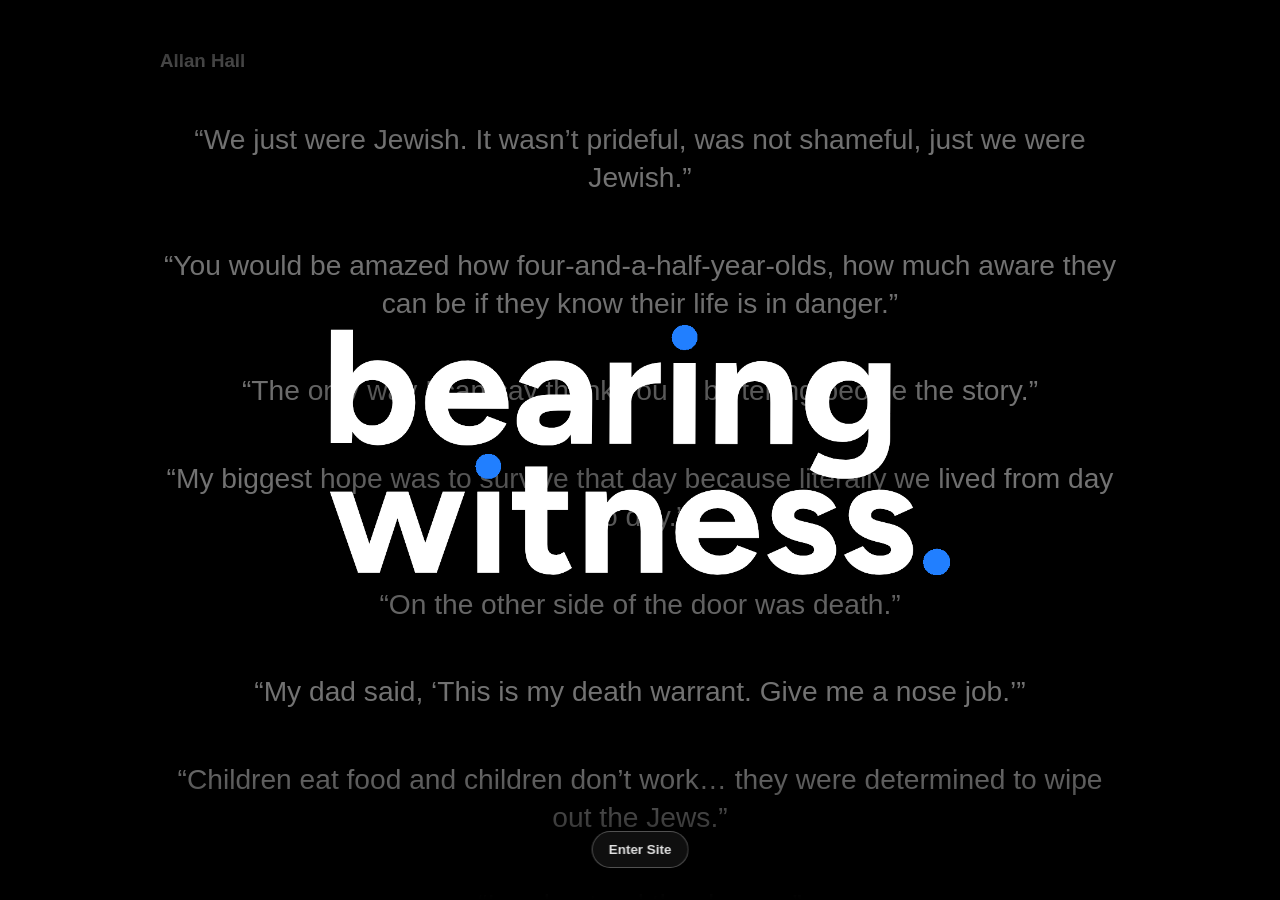
<file: index.html>
<!DOCTYPE html>
<html lang="en">
<head>
  <meta charset="UTF-8" />
  <meta name="viewport" content="width=device-width, initial-scale=1.0" />
  <title>Home — Bearing Witness</title>
  <link rel="stylesheet" href="styles/styles.css?v=4" />
  <link rel="icon" type="image/png" href="assets/images/bluedot.png">
</head>
<body class="landing-page">

  <main class="landing-screen" id="mainContent">
    <div class="landing-logo-wrap">
      <img class="landing-logo" src="assets/images/bearingwitnesswhite.png" alt="Bearing Witness" />
    </div>

    <section class="landing-quotes" aria-label="Selected quotes">
      <div class="quote-scroll">
        <div class="quote-set">
          <h3>Allan Hall</h3>
          <p>“We just were Jewish. It wasn’t prideful, was not shameful, just we were Jewish.”</p>
          <p>“You would be amazed how four-and-a-half-year-olds, how much aware they can be if they know their life is in danger.”</p>
          <p>“The only way I can say thank you is by telling people the story.”</p>
          <p>“My biggest hope was to survive that day because literally we lived from day to day.”</p>
          <p>“On the other side of the door was death.”</p>
          <p>“My dad said, ‘This is my death warrant. Give me a nose job.’”</p>
          <p>“Children eat food and children don’t work… they were determined to wipe out the Jews.”</p>
          <p>“I understood the danger.”</p>
          <p>“People were wonderful.”</p>
          <p>“If you do have to do something for this child, give him some sugar water.”</p>

          <h3>Manfred Korman</h3>
          <p>“My mother never knew if she’d ever see her children again.”</p>
          <p>“I climbed a tree… and I wouldn’t come down. I said, ‘I’m not going.’”</p>
          <p>“We all followed. Not a shot was fired, and we were now in Poland.”</p>
          <p>“The people of that town took such good care of us. They were unbelievable.”</p>
          <p>“It was major.”</p>
          <p>“I was a screwed-up kid in terms of not being part of a family structure that I was used to.”</p>
          <p>“I think it was pretty disgusting.”</p>
          <p>“The first thing I said to my mother [when I saw her again]… was, ‘Did you bring my toy trains?’”</p>
          <p>“My brother was probably the most influential guy in my life.”</p>
          <p>“When you say hello when you’re 14, you’re not quite the same kid.”</p>

          <h3>John Woolf</h3>
          <p>“Some of the Christians along the walk were laughing and happy about it. Some of them cried.”</p>
          <p>“The smell from the crematoria of burning flesh was all over the place.”</p>
          <p>“We survived the ghetto. We survived this trip. Maybe we’ll survive, so let’s not take it.”</p>
          <p>“After that tattoo, my name disappeared. Nobody ever called me by my name.”</p>
          <p>“If they didn’t make us go work in the laundry… we wouldn’t have survived.”</p>
          <p>“Those people that were found laying on the ground, the SS guards would shoot them in the head.”</p>
          <p>“We were in a constant not knowing.”</p>
          <p>“The feeling… it’s indescribable that we have a relative that is waiting for us.”</p>
          <p>“Be careful and don’t get involved with hate.”</p>
          <p>“I don’t know where this thing called God was when all those Jews were being killed.”</p>
        </div>
      </div>
    </section>

    <a class="landing-enter" href="home.html">Enter Site</a>
  </main>

</body>
</html>
</file>
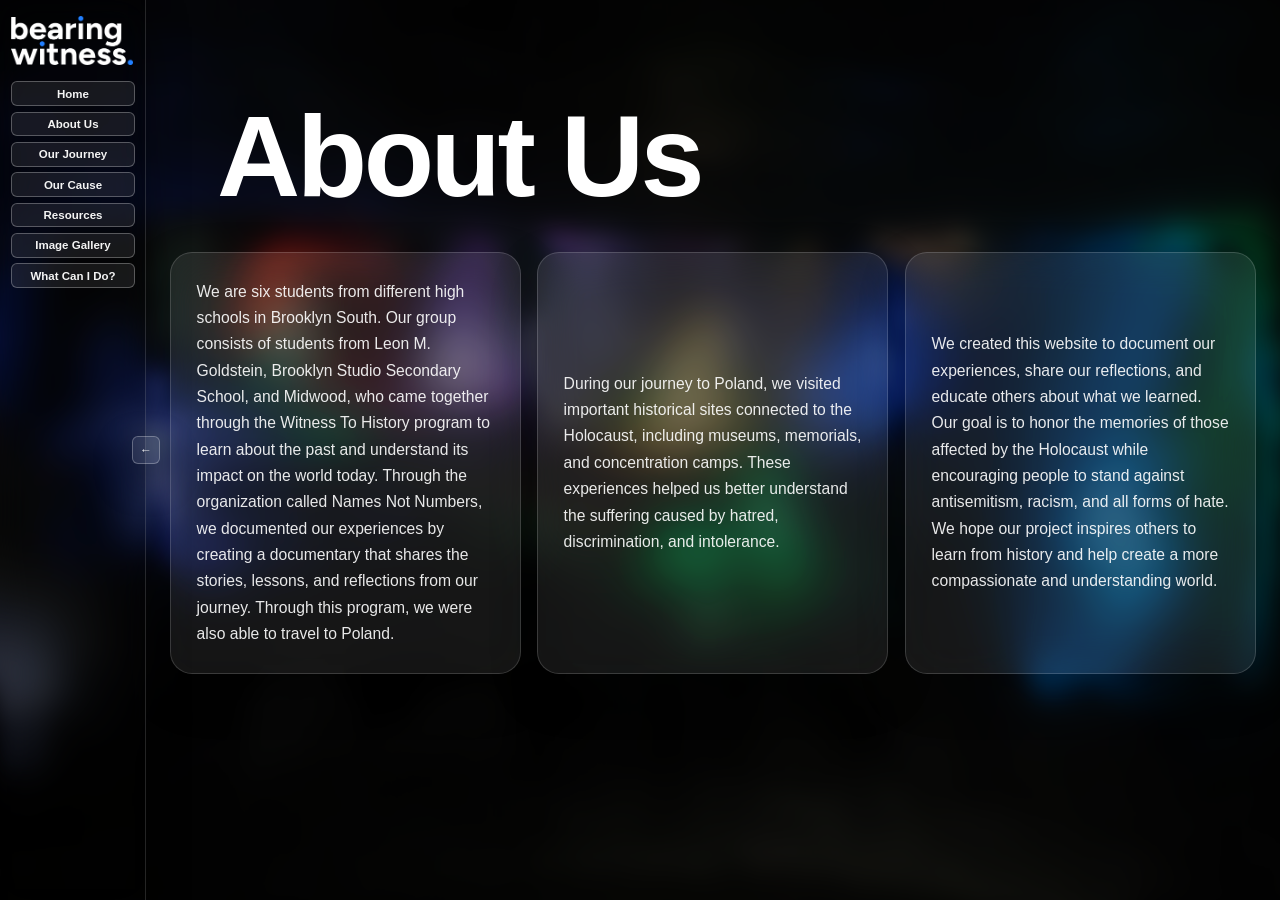
<file: about.html>
<!DOCTYPE html>
<html lang="en">
<head>
  <meta charset="UTF-8" />
  <meta name="viewport" content="width=device-width, initial-scale=1.0" />
  <title>About Us — Bearing Witness</title>
  <link rel="stylesheet" href="styles/styles.css?v=4" />
</head>
<body>

  <main class="main-content content-page story-scroll-page about-columns-page" id="mainContent">
    <div class="story-page-title reveal-bubble">About Us</div>
    <div class="about-column-list">
      <section class="text-bubble about-column reveal-bubble">
        <p class="body-text">
          We are six students from different high schools in Brooklyn South. Our group consists of students from Leon M. Goldstein, Brooklyn Studio Secondary School, and Midwood, who came together through the Witness To History program to learn about the past and understand its impact on the world today. Through the organization called Names Not Numbers, we documented our experiences by creating a documentary that shares the stories, lessons, and reflections from our journey. Through this program, we were also able to travel to Poland.
        </p>
      </section>
      <section class="text-bubble about-column reveal-bubble">
        <p class="body-text">
          During our journey to Poland, we visited important historical sites connected to the Holocaust, including museums, memorials, and concentration camps. These experiences helped us better understand the suffering caused by hatred, discrimination, and intolerance.
        </p>
      </section>
      <section class="text-bubble about-column reveal-bubble">
        <p class="body-text">
          We created this website to document our experiences, share our reflections, and educate others about what we learned. Our goal is to honor the memories of those affected by the Holocaust while encouraging people to stand against antisemitism, racism, and all forms of hate. We hope our project inspires others to learn from history and help create a more compassionate and understanding world.
        </p>
      </section>
    </div>
  </main>

  <script src="scripts/sidebar.js?v=4"></script>
  <script src="scripts/scroll-reveal.js?v=4"></script>
</body>
</html>
</file>
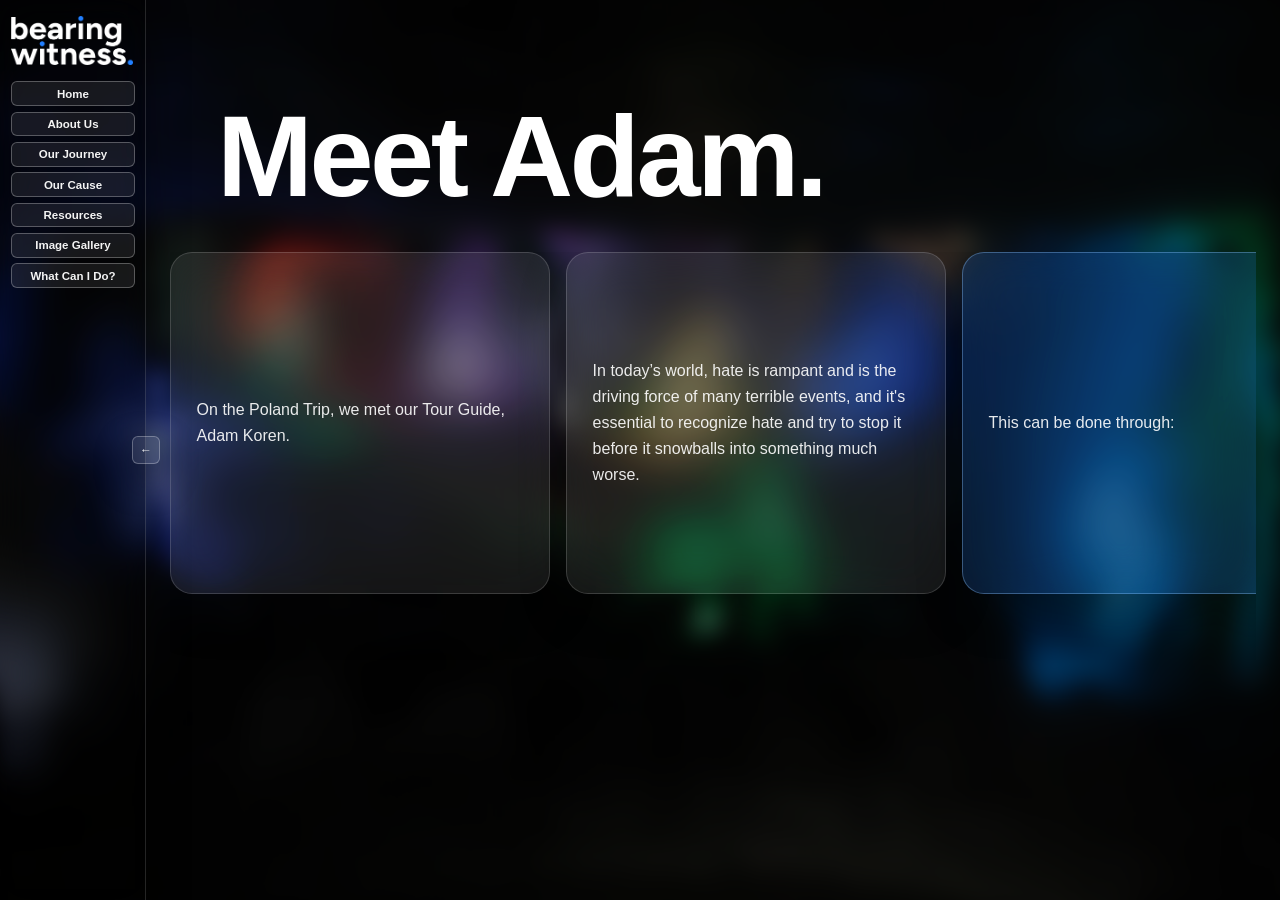
<file: adam.html>
<!DOCTYPE html>
<html lang="en">
<head>
  <meta charset="UTF-8" />
  <meta name="viewport" content="width=device-width, initial-scale=1.0" />
  <title>Meet Adam - Bearing Witness</title>
  <link rel="stylesheet" href="styles/styles.css?v=4" />
</head>
<body>

  <main class="main-content content-page story-scroll-page action-page" id="mainContent">
    <div class="story-page-title reveal-bubble">Meet Adam.</div>
    <div class="action-scroll" aria-label="What Can I Do text">
      <section class="text-bubble action-card reveal-bubble">
        <p class="body-text">
          On the Poland Trip, we met our Tour Guide, Adam Koren.
        </p>
      </section>
      <section class="text-bubble action-card reveal-bubble">
        <p class="body-text">
          In today’s world, hate is rampant and is the driving force of many terrible events, and it's essential to recognize hate and try to stop it before it snowballs into something much worse.
        </p>
      </section>
      <section class="text-bubble action-card action-card--accent reveal-bubble">
        <p class="body-text">
          This can be done through:
        </p>
      </section>
      <section class="text-bubble action-card reveal-bubble">
        <h2>Education</h2>
        <p class="body-text">
          Educate others about what you have learned and tell them to pursue knowledge on subjects themselves so that they can gain a clear idea of the circumstances behind something. Knowing about the hateful actions that lead up to genocides is a very important step in preventing them.
        </p>
      </section>
      <section class="text-bubble action-card reveal-bubble">
        <h2>Communication</h2>
        <p class="body-text">
          Communicating with others and making sure that their concerns are heard is the best way to prevent disputes from happening, helping to prevent the spread of hate.
        </p>
      </section>
      <section class="text-bubble action-card reveal-bubble">
        <h2>Understanding</h2>
        <p class="body-text">
          Lastly, gaining an understanding of the different sides of an issue and trying to find common ground is also a good way to prevent hate from spreading.
        </p>
      </section>
      <section class="text-bubble action-card reveal-bubble">
        <p class="body-text">
          These things, in combination with one another, can prove very effective in combating hate in all aspects of our lives, which can help ensure that terrible events like the Holocaust don’t keep happening
        </p>
      </section>
    </div>
  </main>

  <script src="scripts/sidebar.js?v=4"></script>
  <script src="scripts/scroll-reveal.js?v=4"></script>
</body>
</html>
</file>
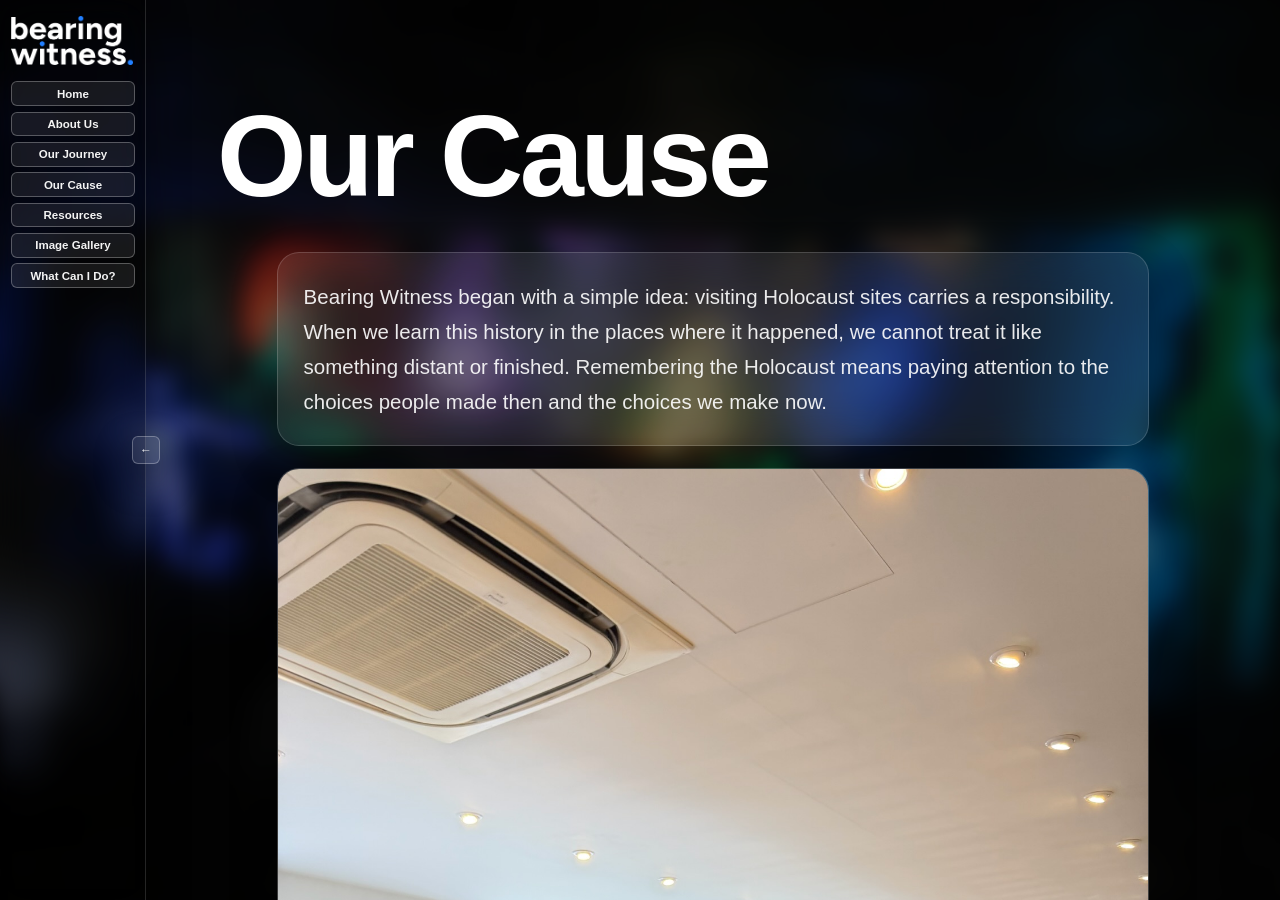
<file: cause.html>
<!DOCTYPE html>
<html lang="en">
<head>
  <meta charset="UTF-8" />
  <meta name="viewport" content="width=device-width, initial-scale=1.0" />
  <title>Our Cause — Bearing Witness</title>
  <link rel="stylesheet" href="styles/styles.css?v=4" />
</head>
<body>

  <main class="main-content content-page story-scroll-page" id="mainContent">
    <div class="story-page-title reveal-bubble">Our Cause</div>
    <div class="story-bubble-list">
        <section class="text-bubble reveal-bubble"><p class="body-text">Bearing Witness began with a simple idea: visiting Holocaust sites carries a responsibility. When we learn this history in the places where it happened, we cannot treat it like something distant or finished. Remembering the Holocaust means paying attention to the choices people made then and the choices we make now.</p></section>
        <section class="text-bubble story-image-bubble reveal-bubble"><img src="assets/gallery/photos/210B9C1A-248E-4462-9347-6F515EB14303.JPG" alt="Gallery photo" loading="lazy" /></section>
        <section class="text-bubble text-bubble--heading reveal-bubble"><h2>Combat Indifference</h2></section>
        <section class="text-bubble reveal-bubble"><p class="body-text">One of the biggest lessons from the Holocaust is that terrible things often grow when people stay silent. Neighbors, governments, institutions, and everyday citizens looked away while Jewish people and other targeted groups were being dehumanized and isolated.</p></section>
        <section class="text-bubble reveal-bubble"><p class="body-text">Our group came away with the belief that indifference is dangerous. Staying silent when people are being treated unfairly is not harmless. Because of that, we feel a responsibility to speak out when we see prejudice, discrimination, or dehumanization, even when it is uncomfortable or does not affect us personally.</p></section>
        <div class="story-image-pair">
          <section class="text-bubble story-image-bubble reveal-bubble"><img src="assets/gallery/photos/7C3F23AF-D798-499F-B27D-0680274FE53B.JPG" alt="Gallery photo" loading="lazy" /></section>
          <section class="text-bubble story-image-bubble reveal-bubble"><img src="assets/gallery/photos/D8ABEEDF-974F-4C6F-A9A1-315FAC0B21EE.JPG" alt="Gallery photo" loading="lazy" /></section>
        </div>
        <section class="text-bubble text-bubble--heading reveal-bubble"><h2>Recognize the Warning Signs</h2></section>
        <section class="text-bubble reveal-bubble"><p class="body-text">During our trip, we learned how Nazi Germany used propaganda, fear, scapegoating, and the steady removal of rights to create a system that made genocide possible. None of it happened overnight. It developed step by step, while many people failed to respond.</p></section>
        <section class="text-bubble reveal-bubble"><p class="body-text">That is why part of our cause is learning to recognize similar warning signs in the present: the blaming of minority groups, the spread of misinformation, the normalization of hateful language, and the weakening of democratic institutions. History should push us to pay attention, especially when cruelty starts to feel normal.</p></section>
        <section class="text-bubble story-image-bubble reveal-bubble"><img src="assets/gallery/photos/F299B7BB-A9D5-4F5C-9736-C60366D5AC28.JPG" alt="Gallery photo" loading="lazy" /></section>
        <section class="text-bubble text-bubble--heading reveal-bubble"><h2>Preserve Memory</h2></section>
        <section class="text-bubble reveal-bubble"><p class="body-text">As Holocaust survivors grow older, the responsibility of remembrance is being passed to the next generation. Soon, there will be no living eyewitnesses left to tell these stories firsthand.</p></section>
        <section class="text-bubble reveal-bubble"><p class="body-text">Because of that, we believe it is our job to help preserve their memory. That means continuing Holocaust education, sharing what we learned, and making sure the victims are remembered as people, not just numbers. Every person who was murdered had a life, a family, and a future that was taken from them.</p></section>
        <section class="text-bubble story-image-bubble reveal-bubble"><img src="assets/gallery/photos/BAEEFBDC-2A26-42DB-86E2-CF4A895A3066.JPG" alt="Gallery photo" loading="lazy" /></section>
        <section class="text-bubble text-bubble--heading reveal-bubble"><h2>Take Civic Responsibility Seriously</h2></section>
        <section class="text-bubble reveal-bubble"><p class="body-text">The Holocaust was made possible by hatred, but also by the failure of people and institutions to act with courage. This trip changed the way we think about civic responsibility. Voting and staying informed matter, but so do speaking up, holding leaders accountable, and standing with people who are vulnerable or marginalized.</p></section>
        <section class="text-bubble reveal-bubble"><p class="body-text">Our generation will help shape the future, and this experience reminded us that ordinary choices can have real consequences.</p></section>
    </div>
  </main>

  <script src="scripts/sidebar.js?v=4"></script>
  <script src="scripts/scroll-reveal.js?v=4"></script>
</body>
</html>
</file>
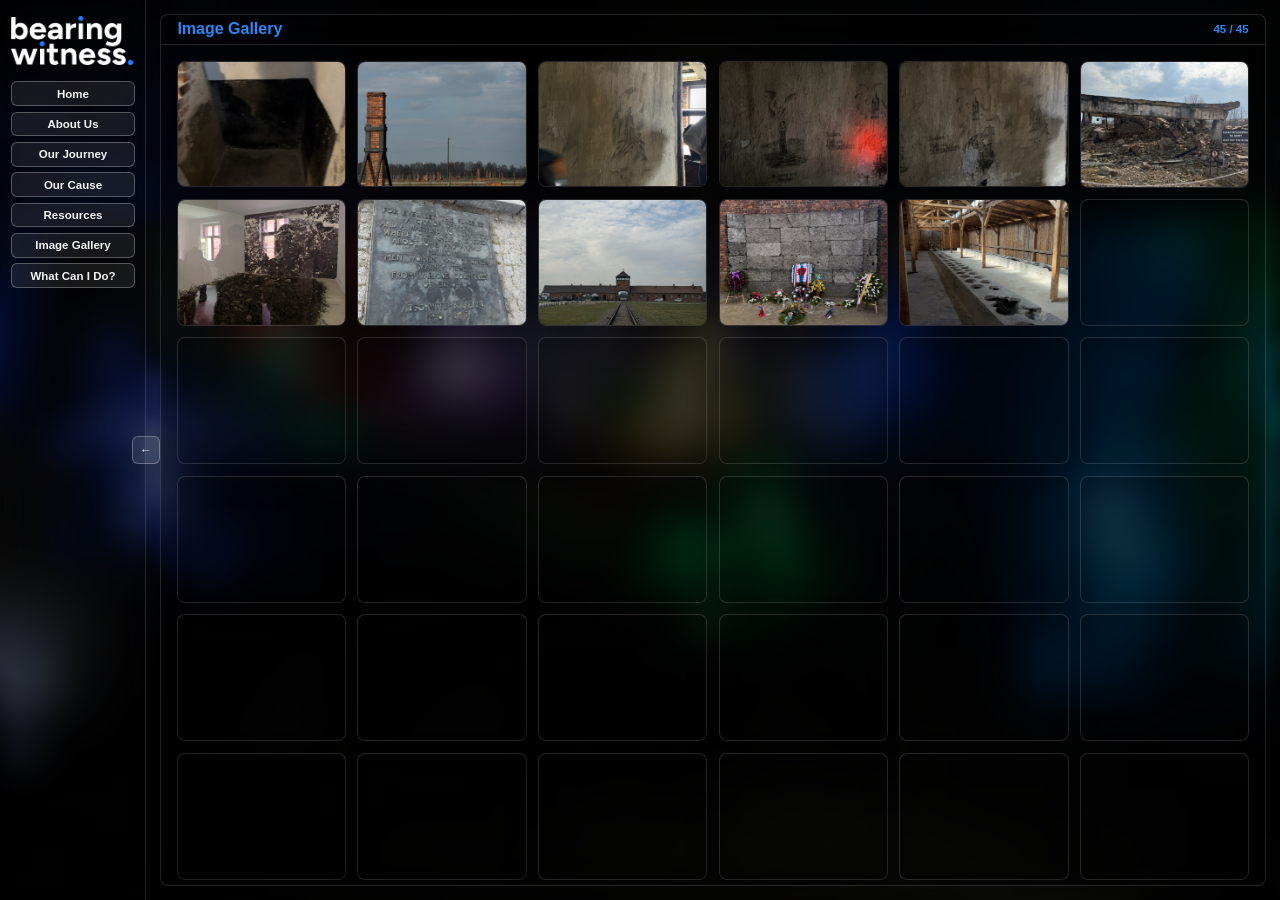
<file: gallery.html>
<!DOCTYPE html>
<html lang="en">
<head>
  <meta charset="UTF-8" />
  <meta name="viewport" content="width=device-width, initial-scale=1.0" />
  <title>Page Name — Bearing Witness</title>
  <link rel="stylesheet" href="styles/styles.css?v=4" />
</head>
<body>

  <main class="main-content gallery-page" id="mainContent">
    <section class="col-panel gallery-shell">
      <div class="col-header gallery-toolbar">
        <span>Image Gallery</span>
        <span class="gallery-status" id="galleryStatus">0 / 0</span>
      </div>
      <div class="col-body gallery-scroll">
        <div class="gallery-grid-large" id="galleryGrid"></div>
        <div class="gallery-sentinel" id="gallerySentinel"></div>
      </div>
    </section>
  </main>

  <script src="scripts/sidebar.js?v=4"></script>
  <div class="gallery-lightbox" id="galleryLightbox" aria-hidden="true">
    <button class="gallery-lightbox__close" id="galleryLightboxClose" type="button" aria-label="Close">&times;</button>
    <img id="galleryLightboxImage" alt="" />
    <div class="gallery-lightbox__caption" id="galleryLightboxCaption"></div>
  </div>
  <script src="scripts/gallery.js?v=4"></script>
</body>
</html>
</file>
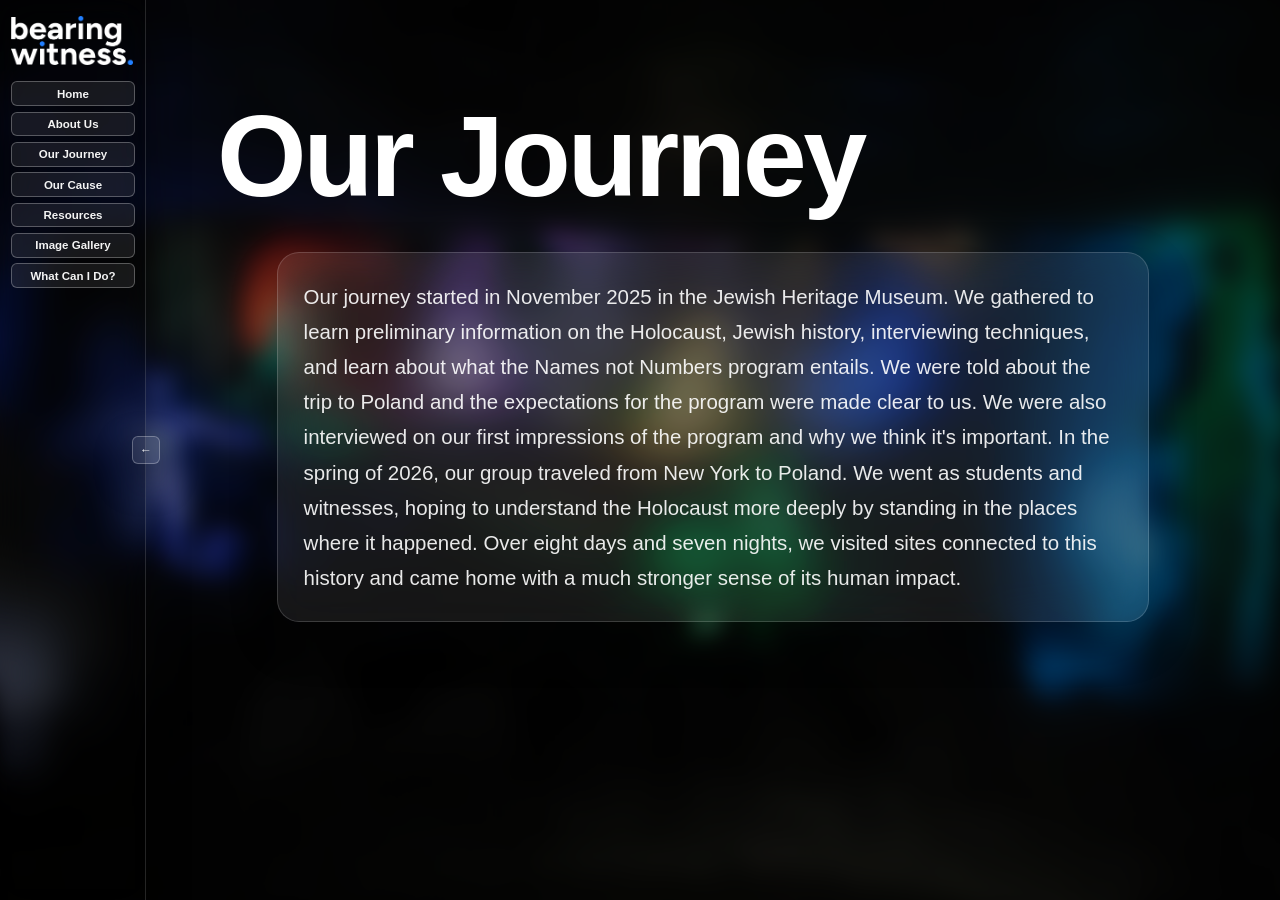
<file: ourjourney.html>
<!DOCTYPE html>
<html lang="en">
<head>
  <meta charset="UTF-8" />
  <meta name="viewport" content="width=device-width, initial-scale=1.0" />
  <title>Our Journey — Bearing Witness</title>
  <link rel="stylesheet" href="styles/styles.css?v=4" />
</head>
<body>

  <main class="main-content content-page story-scroll-page" id="mainContent">
    <div class="story-page-title reveal-bubble">Our Journey</div>
    <div class="story-bubble-list">
        <section class="text-bubble reveal-bubble"><p class="body-text">Our journey started in November 2025 in the Jewish Heritage Museum. We gathered to learn preliminary information on the Holocaust, Jewish history, interviewing techniques, and learn about what the Names not Numbers program entails. We were told about the trip to Poland and the expectations for the program were made clear to us. We were also interviewed on our first impressions of the program and why we think it's important.
In the spring of 2026, our group traveled from New York to Poland. We went as students and witnesses, hoping to understand the Holocaust more deeply by standing in the places where it happened. Over eight days and seven nights, we visited sites connected to this history and came home with a much stronger sense of its human impact.</p></section>
        <section class="text-bubble story-image-bubble reveal-bubble"><img src="assets/gallery/photos/8AAFABAA-D6A9-40FB-A045-15FE549875BC.JPG" alt="Gallery photo" loading="lazy" /></section>
        <section class="text-bubble text-bubble--heading reveal-bubble"><h2>Warsaw, Poland</h2></section>
        <section class="text-bubble reveal-bubble"><p class="body-text">Our journey began in Warsaw, a city that was devastated during World War II. There, we visited the area that had once been the Warsaw Ghetto, where more than 400,000 Jewish men, women, and children were forced to live in overcrowded and brutal conditions under Nazi occupation.</p></section>
        <section class="text-bubble reveal-bubble"><p class="body-text">We also learned about the Warsaw Ghetto Uprising of 1943, when Jewish residents chose to resist rather than submit quietly to deportation and death. Even though they had very few weapons and almost no chance of survival, they fought back. Their courage left a strong impression on us. It showed that resistance can mean refusing to surrender your dignity, even when survival seems impossible.</p></section>
        <div class="story-image-pair">
          <section class="text-bubble story-image-bubble reveal-bubble"><img src="assets/gallery/photos/7867DA55-1FC8-45AB-B0AC-68AC60E2A692.JPG" alt="Gallery photo" loading="lazy" /></section>
          <section class="text-bubble story-image-bubble reveal-bubble"><img src="assets/gallery/photos/BCD940C6-4F37-4135-85B2-8D2BEF1AC99B.JPG" alt="Gallery photo" loading="lazy" /></section>
        </div>
        <section class="text-bubble text-bubble--heading reveal-bubble"><h2>Auschwitz-Birkenau</h2></section>
        <section class="text-bubble reveal-bubble"><p class="body-text">Auschwitz was one of the most powerful and difficult places we visited. Walking beneath the gate marked Arbeit Macht Frei was deeply unsettling. Auschwitz I served as a concentration and administrative camp, while Auschwitz II-Birkenau became a site of mass extermination.</p></section>
        <section class="text-bubble reveal-bubble"><p class="body-text">At Birkenau, we saw the railroad tracks where deportees arrived, often without knowing where they were or what awaited them. We walked past barracks, fences, and the ruins of gas chambers and crematoria. Inside the museum, we saw victims’ personal belongings: shoes, suitcases, eyeglasses, and hair. Those objects made the loss feel personal and real. More than 1.1 million people, most of them Jewish, were murdered there.</p></section>
        <section class="text-bubble story-image-bubble reveal-bubble"><img src="assets/gallery/photos/DC8B40C5-21F9-4288-BF4B-779533A8CACB.JPG" alt="Gallery photo" loading="lazy" /></section>
        <section class="text-bubble text-bubble--heading reveal-bubble"><h2>Majdanek</h2></section>
        <section class="text-bubble reveal-bubble"><p class="body-text">Majdanek was another site that deeply affected our group. Unlike some other camps, much of it remains standing because the Nazis retreated too quickly to fully destroy the evidence. Original barracks, crematoria, and other structures are still there.</p></section>
        <section class="text-bubble reveal-bubble"><p class="body-text">Standing in that space made the history feel immediate. We were in a place where people had been imprisoned, starved, and killed. Majdanek made it clear that remembrance takes effort, and that forgetting can be dangerous.</p></section>
        <section class="text-bubble story-image-bubble reveal-bubble"><img src="assets/gallery/photos/F7E8CDFA-E040-4F26-BA3B-82449D11E185.JPG" alt="Gallery photo" loading="lazy" /></section>
        <section class="text-bubble text-bubble--heading reveal-bubble"><h2>Bełżec Memorial & Museum</h2></section>
        <section class="text-bubble reveal-bubble"><p class="body-text">Bełżec was one of the extermination camps created as part of Operation Reinhard, the Nazi plan to murder Polish Jews. Between 430,000 and 500,000 people were killed there, and very few survived. Before retreating, the Nazis tried to destroy the site and erase the evidence of what had happened.</p></section>
        <section class="text-bubble reveal-bubble"><p class="body-text">Today, the memorial and museum at Bełżec honor the victims and preserve the memory of the camp. Visiting it forced us to confront the scale of the loss in a very direct way. It was one of the quietest and most difficult parts of the trip, and it left many of us with questions that do not have easy answers.</p></section>
        <section class="text-bubble text-bubble--heading reveal-bubble"><h2>Reflection</h2></section>
        <section class="text-bubble reveal-bubble"><p class="body-text">We returned home changed by this experience. The trip gave us a clearer understanding of what human beings are capable of, both in cruelty and in courage. More than anything, it challenged us to think about the kind of people we want to be and the responsibilities we carry moving forward.</p></section>
    </div>
  </main>

  <script src="scripts/sidebar.js?v=4"></script>
  <script src="scripts/scroll-reveal.js?v=4"></script>
</body>
</html>
</file>
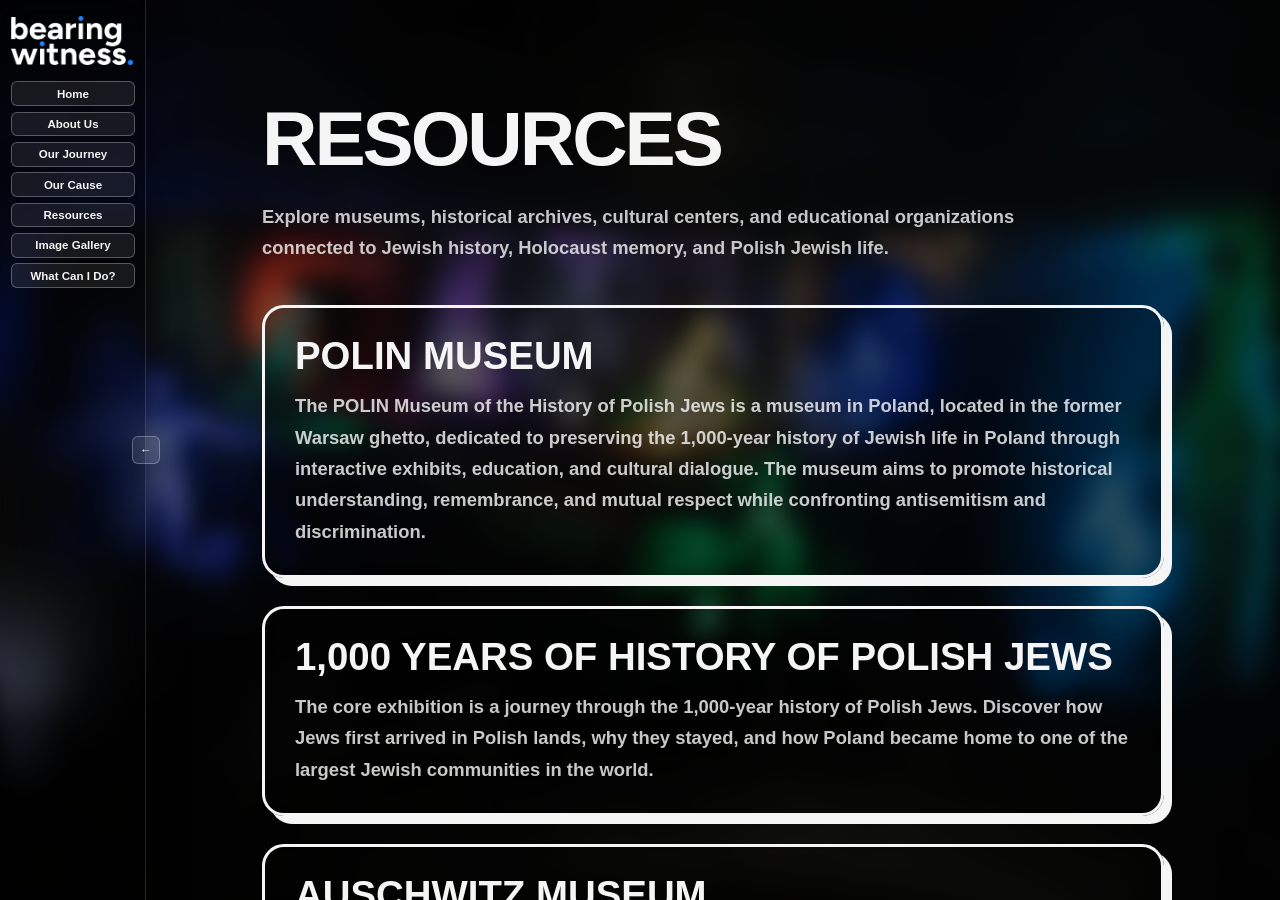
<file: resources.html>
<!DOCTYPE html>
<html lang="en">
<head>
  <meta charset="UTF-8" />
  <meta name="viewport" content="width=device-width, initial-scale=1.0" />
  <title>Resources — Bearing Witness</title>
  <link rel="stylesheet" href="styles/styles.css?v=4" />

  <style>
    .resources-page {
      max-width: 950px;
      margin: 0 auto;
      padding: 80px 24px;
    }

    .resources-page h1 {
      font-size: clamp(2.5rem, 6vw, 5rem);
      margin-bottom: 18px;
      letter-spacing: -0.04em;
      text-transform: uppercase;
    }

    .resources-intro {
      font-size: 1.15rem;
      line-height: 1.7;
      opacity: 0.8;
      margin-bottom: 42px;
      max-width: 760px;
    }

    .resource-list {
      display: flex;
      flex-direction: column;
      gap: 28px;
    }

    .resource-card {
      padding: 28px 30px;
      border: 3px solid currentColor;
      border-radius: 22px;
      box-shadow: 8px 8px 0 currentColor;
      transition:
        transform 180ms ease,
        box-shadow 180ms ease;
    }

    .resource-card:hover {
      transform: translate(4px, 4px);
      box-shadow: 4px 4px 0 currentColor;
    }

    .resource-link {
      display: inline-block;
      margin-bottom: 14px;
      font-size: clamp(1.45rem, 3vw, 2.5rem);
      font-weight: 900;
      line-height: 1.05;
      text-transform: uppercase;
      text-decoration: none;
      color: inherit;
    }

    .resource-link:hover {
      opacity: 0.75;
    }

    .resource-description {
      font-size: clamp(1rem, 1.5vw, 1.15rem);
      line-height: 1.7;
      opacity: 0.82;
      margin: 0;
    }
  </style>
</head>
<body>

  <!-- copy your sidebar <aside> and toggle <button> from index.html -->

  <main class="main-content" style="display:block; overflow-y:auto;">
    <section class="resources-page">
      <h1>Resources</h1>

      <p class="resources-intro">
        Explore museums, historical archives, cultural centers, and educational organizations
        connected to Jewish history, Holocaust memory, and Polish Jewish life.
      </p>

      <div class="resource-list">

        <article class="resource-card">
          <a class="resource-link" href="https://www.polin.pl/pl" target="_blank" rel="noopener noreferrer">
            POLIN Museum
          </a>
          <p class="resource-description">
            The POLIN Museum of the History of Polish Jews is a museum in Poland, located in the former Warsaw ghetto,
            dedicated to preserving the 1,000-year history of Jewish life in Poland through interactive exhibits,
            education, and cultural dialogue. The museum aims to promote historical understanding, remembrance,
            and mutual respect while confronting antisemitism and discrimination.
          </p>
        </article>

        <article class="resource-card">
          <a class="resource-link" href="https://artsandculture.google.com/story/DwWxB806kgoA8A" target="_blank" rel="noopener noreferrer">
            1,000 Years of History of Polish Jews
          </a>
          <p class="resource-description">
            The core exhibition is a journey through the 1,000-year history of Polish Jews. Discover how Jews first
            arrived in Polish lands, why they stayed, and how Poland became home to one of the largest Jewish
            communities in the world.
          </p>
        </article>

        <article class="resource-card">
          <a class="resource-link" href="https://www.auschwitz.org" target="_blank" rel="noopener noreferrer">
            Auschwitz Museum
          </a>
          <p class="resource-description">
            Auschwitz-Birkenau was the largest Nazi concentration and extermination camp complex during World War II,
            where over one million people, mostly Jews, were murdered during the Holocaust. Today, the Auschwitz-Birkenau
            Memorial and Museum preserves the camp to educate visitors about the horrors of the Holocaust and honor the
            memory of its victims.
          </p>
        </article>

        <article class="resource-card">
          <a class="resource-link" href="https://www.friendsofjcckrakow.org/visit-us" target="_blank" rel="noopener noreferrer">
            JCC of Krakow
          </a>
          <p class="resource-description">
            The JCC is a modern-day Jewish Community Center in Krakow. It helps individuals impacted by the Holocaust
            through community service, supplies such as food, and provides a place for Jewish culture and life. It also
            currently helps Ukrainian refugees impacted by the Russo-Ukrainian War.
          </p>
        </article>

        <article class="resource-card">
          <a class="resource-link" href="https://muzeumkrakowa.pl/oddzialy/fabryka-emalia-oskara-schindlera" target="_blank" rel="noopener noreferrer">
            Schindler’s Factory
          </a>
          <p class="resource-description">
            Oskar Schindler was a Nazi official who helped over a thousand Jews escape death. His factory is now a
            modern exhibit that teaches visitors about Krakow during World War II and remembers his actions and legacy.
          </p>
        </article>

        <article class="resource-card">
          <a class="resource-link" href="https://dialog.org.pl/en/" target="_blank" rel="noopener noreferrer">
            Forum for Dialogue
          </a>
          <p class="resource-description">
            The Forum for Dialogue works to preserve sites of Jewish significance in Poland so that their history within
            the nation is not erased. They also help show people in Poland the rich Jewish history that has existed there
            and create modern-day connections between Jewish people and Polish people.
          </p>
        </article>

        <article class="resource-card">
          <a class="resource-link" href="https://www.majdanek.eu" target="_blank" rel="noopener noreferrer">
            Majdanek Museum
          </a>
          <p class="resource-description">
            Majdanek was a Nazi concentration and extermination camp located near Lublin, Poland, that operated from
            1941 to 1944 during World War II. Today, the campgrounds, barracks, gas chambers, and memorials are preserved
            to educate visitors about the Holocaust and honor the victims who suffered and died there.
          </p>
        </article>

      </div>
    </section>
  </main>

  <script src="scripts/sidebar.js?v=4"></script>
</body>
</html>
</file>
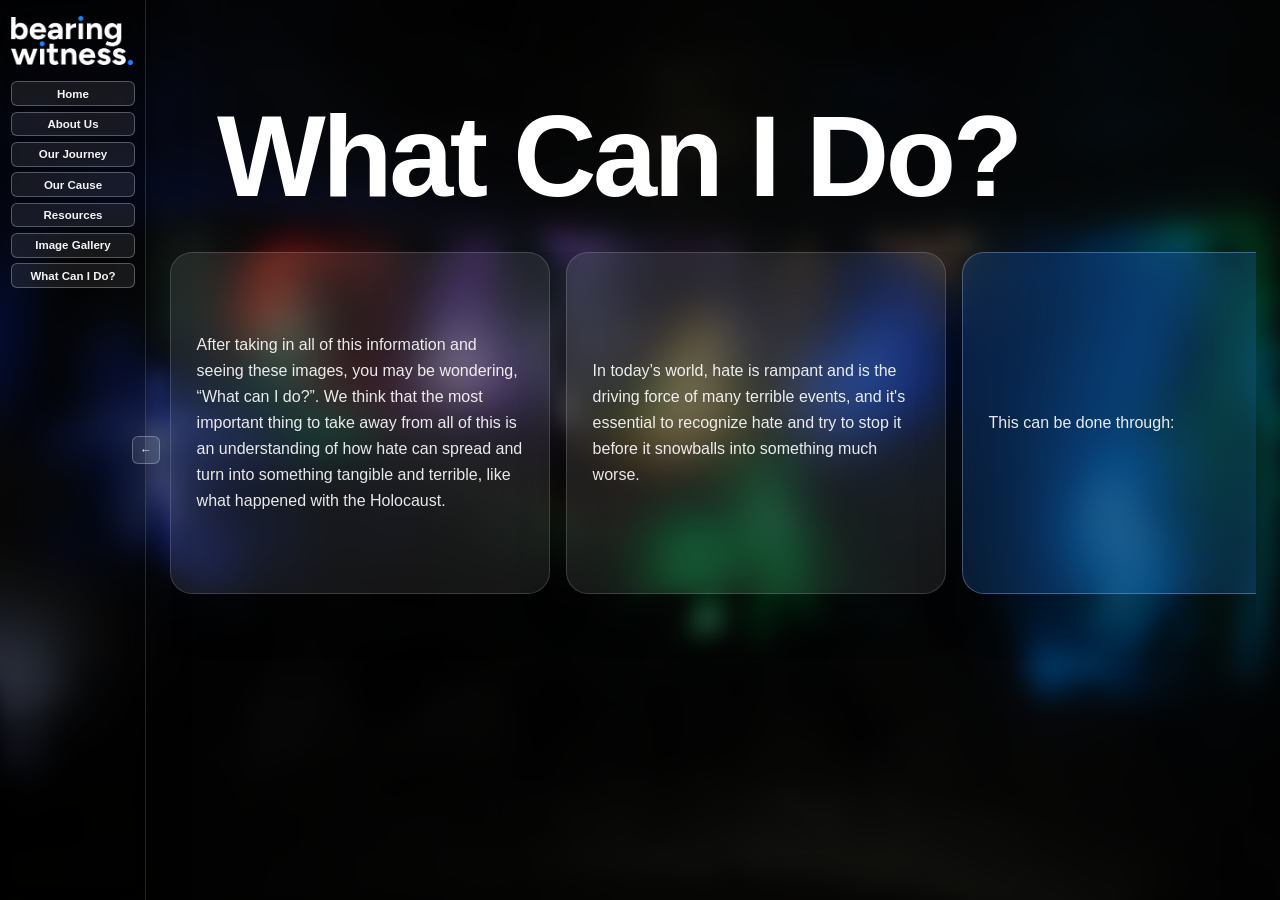
<file: what-can-i-do.html>
<!DOCTYPE html>
<html lang="en">
<head>
  <meta charset="UTF-8" />
  <meta name="viewport" content="width=device-width, initial-scale=1.0" />
  <title>What Can I Do? — Bearing Witness</title>
  <link rel="stylesheet" href="styles/styles.css?v=4" />
</head>
<body>

  <main class="main-content content-page story-scroll-page action-page" id="mainContent">
    <div class="story-page-title reveal-bubble">What Can I Do?</div>
    <div class="action-scroll" aria-label="What Can I Do text" data-horizontal-wheel>
      <section class="text-bubble action-card reveal-bubble">
        <p class="body-text">
          After taking in all of this information and seeing these images, you may be wondering, “What can I do?”. We think that the most important thing to take away from all of this is an understanding of how hate can spread and turn into something tangible and terrible, like what happened with the Holocaust.
        </p>
      </section>
      <section class="text-bubble action-card reveal-bubble">
        <p class="body-text">
          In today’s world, hate is rampant and is the driving force of many terrible events, and it's essential to recognize hate and try to stop it before it snowballs into something much worse.
        </p>
      </section>
      <section class="text-bubble action-card action-card--accent reveal-bubble">
        <p class="body-text">
          This can be done through:
        </p>
      </section>
      <section class="text-bubble action-card reveal-bubble">
        <h2>Education</h2>
        <p class="body-text">
          Educate others about what you have learned and tell them to pursue knowledge on subjects themselves so that they can gain a clear idea of the circumstances behind something. Knowing about the hateful actions that lead up to genocides is a very important step in preventing them.
        </p>
      </section>
      <section class="text-bubble action-card reveal-bubble">
        <h2>Communication</h2>
        <p class="body-text">
          Communicating with others and making sure that their concerns are heard is the best way to prevent disputes from happening, helping to prevent the spread of hate.
        </p>
      </section>
      <section class="text-bubble action-card reveal-bubble">
        <h2>Understanding</h2>
        <p class="body-text">
          Lastly, gaining an understanding of the different sides of an issue and trying to find common ground is also a good way to prevent hate from spreading.
        </p>
      </section>
      <section class="text-bubble action-card reveal-bubble">
        <p class="body-text">
          These things, in combination with one another, can prove very effective in combating hate in all aspects of our lives, which can help ensure that terrible events like the Holocaust don’t keep happening
        </p>
      </section>
    </div>
  </main>

  <script src="scripts/sidebar.js?v=4"></script>
  <script src="scripts/scroll-reveal.js?v=4"></script>
  <script src="scripts/horizontal-scroll.js?v=4"></script>
</body>
</html>
</file>
<file: styles/styles.css>
/* ============================================================
   styles.css  —  place this file at:  styles/styles.css
   Font: Arial, sans-serif, bold
   ============================================================ */


/* ── 1. RESET ───────────────────────────────────────────── */
html {
  scroll-behavior: smooth;
}

*, *::before, *::after {
  box-sizing: border-box;
  margin: 0;
  padding: 0;
}

html, body {
  height: 100%;
}

:root {
  --page-bg: #000000;
  --surface: rgba(0, 0, 0, 0.34);
  --surface-soft: rgba(255, 255, 255, 0.06);
  --surface-raised: rgba(0, 0, 0, 0.22);
  --text: #f5f5f5;
  --text-soft: #c9c9c9;
  --border: rgba(255, 255, 255, 0.28);
  --border-soft: rgba(255, 255, 255, 0.14);
  --accent: #2f86f6;
  --accent-hover: #8fc5ff;
  --background-light: url("../assets/images/background-dark.JPG");
  --background-dark: url("../assets/images/background-dark.JPG");
  --shadow: 0 14px 38px rgba(0, 0, 0, 0.42);
  --radius: 8px;
  --radius-small: 6px;
  --sidebar-width: 146px;
}

html {
  background: var(--page-bg);
}


/* ── 2. BASE ────────────────────────────────────────────── */

body {
  position: relative;
  isolation: isolate;
  display: flex;
  background: var(--page-bg);
  color: var(--text);
  font-family: Inter, "Segoe UI", Roboto, Helvetica, Arial, sans-serif;
  font-weight: 600;
  min-height: 100vh;
  overflow: visible;
  transition: color 220ms ease;
}

body::before,
body::after {
  content: "";
  position: fixed;
  inset: 0;
  z-index: 0;
  pointer-events: none;
  background-position: center;
  background-size: cover;
}

body::before {
  inset: -18px;
  background-image: linear-gradient(rgba(0, 0, 0, 0.46), rgba(0, 0, 0, 0.58)), var(--background-dark);
  opacity: 1;
  filter: blur(12px);
  transform: scale(1.02);
}

body::after {
  display: none;
}

a {
  text-decoration: none;
  color: inherit;
}


/* ── 3. SIDEBAR ─────────────────────────────────────────── */

.sidebar {
  position: fixed;
  top: 0;
  left: 0;
  bottom: 0;
  width: var(--sidebar-width);
  background-color: var(--surface);
  backdrop-filter: blur(16px) saturate(1.12);
  -webkit-backdrop-filter: blur(16px) saturate(1.12);
  border-right: 1px solid var(--border-soft);
  box-shadow: var(--shadow);
  z-index: 50;
  overflow: visible;
  transition: width 0.3s ease, background-color 220ms ease, border-color 220ms ease;
}

.sidebar-inner {
  width: var(--sidebar-width);
  min-width: var(--sidebar-width);
  height: 100%;
  display: flex;
  flex-direction: column;
  padding: 1rem 0.7rem 0.85rem;
  gap: 1rem;
}

.sidebar-logo {
  width: 100%;
}

.sidebar-logo a {
  display: block;
  width: 100%;
}

.logo-img {
  width: 100%;
  max-width: 122px;
  height: auto;
  max-height: 56px;
  display: block;
  object-fit: contain;
  object-position: left center;
}

.logo-img--dark {
  display: none;
}

body.theme-dark .logo-img--light {
  display: none;
}

body.theme-dark .logo-img--dark {
  display: block;
}

.sidebar-nav ul {
  list-style: none;
  display: flex;
  flex-direction: column;
  gap: 0.34rem;
}

.sidebar-nav a {
  font-family: inherit;
  font-weight: 650;
  font-size: 0.72rem;
  letter-spacing: 0;

  color: var(--accent-hover);
  background: rgba(255, 255, 255, 0.34);
  border: 1px solid var(--border);
  border-radius: var(--radius-small);

  display: block;
  padding: 0.34rem 0.42rem;
  white-space: nowrap;
  text-align: center;

  box-shadow: none;
  transition: background-color 0.15s ease, border-color 0.15s ease, color 0.15s ease;
}

.sidebar-nav a:hover {
  background: rgba(226, 241, 255, 0.52);
  border-color: rgba(53, 122, 189, 0.52);
  color: var(--accent);
}

.nav-link--active {
  background: rgba(220, 239, 255, 0.72);
  border-color: rgba(53, 122, 189, 0.62);
  color: #17212f;
  opacity: 1;
  pointer-events: none;
}

.sidebar-footer { margin-top: auto; }

.settings-wrap {
  position: relative;
}

.sidebar-settings {
  font-family: inherit;
  font-weight: 650;
  font-size: 0.82rem;
  color: var(--accent-hover);
  background: none;
  border: 0;
  cursor: pointer;
  padding: 0;
  transition: color 0.2s;
}

.sidebar-settings:hover { color: var(--accent); }

.settings-panel {
  position: absolute;
  left: 0;
  bottom: calc(100% + 0.65rem);
  min-width: 188px;
  z-index: 260;
  background: var(--surface);
  backdrop-filter: blur(16px) saturate(1.12);
  -webkit-backdrop-filter: blur(16px) saturate(1.12);
  border: 1px solid var(--border);
  border-radius: var(--radius);
  box-shadow: var(--shadow);
  padding: 0.65rem;
  opacity: 0;
  pointer-events: none;
  transform: translateY(4px);
  transition: opacity 160ms ease, transform 160ms ease, background-color 220ms ease, border-color 220ms ease;
}

.settings-toggle {
  display: flex;
  align-items: center;
  justify-content: space-between;
  gap: 0.75rem;
  color: var(--text);
  cursor: pointer;
  font-size: 0.78rem;
  line-height: 1.25;
  white-space: nowrap;
}

.settings-panel.is-open {
  opacity: 1;
  pointer-events: auto;
  transform: translateY(0);
}

.theme-switch {
  width: 42px;
  height: 22px;
  display: inline-flex;
  align-items: center;
  padding: 2px;
  border: 1px solid var(--border);
  border-radius: 999px;
  background: #e7eef6;
  cursor: pointer;
  transition: background 220ms ease, border-color 220ms ease;
}

.theme-switch input {
  position: absolute;
  opacity: 0;
  pointer-events: none;
}

.theme-switch__knob {
  width: 16px;
  height: 16px;
  border-radius: 50%;
  background: #ffffff;
  border: 1px solid var(--border-soft);
  box-shadow: 0 1px 2px rgba(0, 0, 0, 0.24);
  transition: transform 220ms ease, background-color 220ms ease, border-color 220ms ease;
}

.theme-switch input:checked + .theme-switch__knob {
  transform: translateX(18px);
}


/* ── 4. SIDEBAR TOGGLE BUTTON ───────────────────────────── */

.sidebar-toggle {
  position: fixed;
  top: 50%;
  left: calc(var(--sidebar-width) - 14px);
  transform: translateY(-50%);
  z-index: 200;

  width: 28px;
  height: 28px;
  background: var(--surface);
  border: 1px solid var(--border);
  border-radius: var(--radius-small);
  box-shadow: var(--shadow);
  cursor: pointer;

  display: flex;
  align-items: center;
  justify-content: center;

  font-family: inherit;
  font-weight: 650;
  font-size: 0.75rem;
  color: var(--accent-hover);

  transition: left 0.3s ease, background 0.15s, color 0.15s, border-color 0.15s;
}

.sidebar-toggle:hover {
  background: rgba(220, 239, 255, 0.68);
  border-color: var(--accent);
  color: var(--accent);
}


/* ── 5. COLLAPSED STATE ─────────────────────────────────── */

body.sidebar-collapsed .sidebar        { width: 0; overflow: hidden; }
body.sidebar-collapsed .sidebar-toggle { left: 0; }
body.sidebar-collapsed .main-content   { margin-left: 0; width: 100vw; }


/* ── 6. MAIN CONTENT ────────────────────────────────────── */

.main-content {
  position: relative;
  z-index: 1;
  margin-left: var(--sidebar-width);
  flex: 1;
  display: grid;
  grid-template-columns: 1fr 1fr;
  gap: 0.85rem;
  width: calc(100vw - var(--sidebar-width));
  max-width: none;
  padding: 0.85rem;
  height: 100vh;
  max-height: 100vh;
  overflow: hidden;
  transition: margin-left 0.3s ease;
}

/* ── 7. COLUMN PANELS ───────────────────────────────────── */

.col-panel {
  background: var(--surface);
  border: 1px solid var(--border-soft);
  backdrop-filter: blur(18px) saturate(1.12);
  -webkit-backdrop-filter: blur(18px) saturate(1.12);
  border-radius: var(--radius);
  box-shadow: var(--shadow);
  display: flex;
  flex-direction: column;
  overflow: hidden;
  height: 100%;
  transition: background-color 220ms ease, border-color 220ms ease, color 220ms ease;
}

.col-header {
  font-family: inherit;
  font-weight: 700;
  font-size: 1.0rem;
  letter-spacing: 0;
  padding: 0 1.05rem;
  min-height: 30px;
  height: auto;
  display: flex;
  align-items: center;
  border-bottom: 1px solid var(--border-soft);
  background: rgba(148, 148, 148, 0.1);
  flex-shrink: 0;
  line-height: 1.25;
}

.col-body {
  flex: 1;
  overflow-y: auto;
  padding: 1rem;
  display: flex;
  flex-direction: column;
  gap: 1rem;
}

.col-body::-webkit-scrollbar       { width: 4px; }
.col-body::-webkit-scrollbar-track { background: transparent; }
.col-body::-webkit-scrollbar-thumb { background: var(--border-soft); }


/* ── 8. RIGHT COLUMN STACK ──────────────────────────────── */

.col-stack {
  display: flex;
  flex-direction: column;
  gap: 1rem;
  height: 100%;
  overflow: hidden;
}

.col-stack #missionPanel { flex: 1.4; }
.col-stack #galleryPanel { flex: 1; }

.home-page {
  display: block;
  height: auto;
  min-height: 100vh;
  max-height: none;
  overflow-y: auto;
  padding: clamp(1rem, 2vw, 1.5rem);
}

.home-section {
  background: rgba(0, 0, 0, 0.34);
  border: 1px solid var(--border-soft);
  border-radius: 22px;
  box-shadow: var(--shadow);
  backdrop-filter: blur(22px) saturate(1.16);
  -webkit-backdrop-filter: blur(22px) saturate(1.16);
  padding: clamp(1rem, 2vw, 1.45rem);
}

.home-interview {
  margin: 0 auto 1rem;
  width: min(100%, 1280px);
}

.home-section-header {
  display: flex;
  justify-content: space-between;
  align-items: end;
  gap: 1rem;
  margin-bottom: 1rem;
}

.home-section-header h1,
.home-section-header h2 {
  color: #ffffff;
  font-weight: 560;
  line-height: 0.98;
  letter-spacing: -0.03em;
}

.home-section-header h1 {
  font-size: clamp(2.7rem, 6.5vw, 6.6rem);
}

.home-section-header h2 {
  font-size: clamp(2rem, 4vw, 3.6rem);
}

.home-section-body {
  display: flex;
  flex-direction: column;
  gap: 1rem;
}

.home-grid {
  width: min(100%, 1280px);
  margin: 0 auto;
  display: grid;
  grid-template-columns: minmax(0, 1.15fr) minmax(320px, 0.85fr);
  gap: 1rem;
  align-items: stretch;
}

.video-rail {
  display: grid;
  grid-auto-flow: column;
  grid-auto-columns: minmax(300px, 38%);
  gap: 1rem;
  overflow-x: auto;
  overscroll-behavior-inline: contain;
  scroll-snap-type: x mandatory;
  padding: 0.1rem 0 0.6rem;
}

.video-rail::-webkit-scrollbar {
  height: 6px;
}

.video-rail::-webkit-scrollbar-track {
  background: transparent;
}

.video-rail::-webkit-scrollbar-thumb {
  background: rgba(255, 255, 255, 0.24);
  border-radius: 999px;
}

.video-rail .video-card {
  scroll-snap-align: start;
  min-width: 0;
}

.video-rail .video-card video {
  aspect-ratio: 16 / 9;
  object-fit: cover;
  border-radius: 12px;
}


/* ── 9. VIDEO CARD ──────────────────────────────────────── */

.video-card {
  background: var(--surface-raised);
  border: 1px solid var(--border-soft);
  border-radius: var(--radius);
  box-shadow: var(--shadow);
  padding: 0.7rem;
  display: flex;
  flex-direction: column;
  gap: 0.75rem;
  flex-shrink: 0;
  transition: background-color 220ms ease, border-color 220ms ease;
}

.video-card video {
  width: 100%;
  display: block;
  background: #000000;
}


/* ── 10. QUOTE SECTION ──────────────────────────────────── */

.quote-section { display: flex; flex-direction: column; gap: 0.25rem; }

.quote-text {
  font-family: inherit;
  font-weight: normal;
  font-size: 0.9rem;
  font-style: italic;
  color: var(--text);
  line-height: 1.55;
}

.quote-attr {
  font-family: inherit;
  font-weight: 650;
  font-size: 0.75rem;
  color: var(--text-soft);
}


/* ── 11. BODY TEXT ──────────────────────────────────────── */

.body-text {
  font-family: inherit;
  font-weight: normal;
  font-size: 0.92rem;
  color: var(--text);
  line-height: 1.6;
}

.content-page {
  display: block;
  overflow-y: auto;
}

.content-page .col-panel {
  min-height: 100%;
}

.content-page .col-body {
  max-width: 980px;
  gap: 1.4rem;
}

.content-section {
  display: flex;
  flex-direction: column;
  gap: 0.75rem;
}

.content-section h2 {
  color: var(--accent);
  font-size: 1.18rem;
  line-height: 1.25;
  font-weight: 560;
}

.story-scroll-page {
  padding: 0;
  scroll-behavior: smooth;
}

.story-page-title {
  min-height: 28vh;
  display: flex;
  align-items: end;
  max-width: 1040px;
  margin: 0 auto;
  padding: 4.5vh 1.5rem 2.6rem;
  color: #ffffff;
  font-size: clamp(3.2rem, 9vw, 8rem);
  font-weight: 560;
  line-height: 0.94;
  letter-spacing: -0.03em;
}

.story-bubble-list {
  max-width: 920px;
  margin: 0 auto;
  padding: 0 1.5rem 18vh;
  display: flex;
  flex-direction: column;
  gap: 1.35rem;
}

.text-bubble {
  background: rgba(255, 255, 255, 0.08);
  border: 1px solid rgba(255, 255, 255, 0.16);
  border-radius: 22px;
  padding: clamp(1.15rem, 2vw, 1.8rem);
  box-shadow: 0 18px 48px rgba(0, 0, 0, 0.24);
  backdrop-filter: blur(22px) saturate(1.16);
  -webkit-backdrop-filter: blur(22px) saturate(1.16);
}

.text-bubble--heading {
  width: fit-content;
  max-width: 100%;
  margin-top: 2.2rem;
  padding: 0.9rem 1.15rem;
  background: rgba(255, 255, 255, 0.14);
}

.text-bubble h2 {
  color: var(--accent);
  font-size: clamp(1.45rem, 3vw, 2.35rem);
  line-height: 1.08;
  font-weight: 560;
  letter-spacing: -0.02em;
}

.text-bubble .body-text {
  color: rgba(255, 255, 255, 0.9);
  font-size: clamp(1.03rem, 1.6vw, 1.28rem);
  line-height: 1.72;
}

.story-image-bubble {
  padding: 0;
  overflow: hidden;
  min-height: clamp(260px, 42vw, 520px);
}

.story-image-bubble img,
.about-column img {
  width: 100%;
  height: 100%;
  display: block;
  object-fit: cover;
}

.story-image-pair {
  display: grid;
  grid-template-columns: 1fr 1fr;
  gap: 1rem;
}

.story-image-pair .story-image-bubble {
  min-height: clamp(240px, 30vw, 420px);
}

.about-columns-page {
  min-height: 100vh;
}

.about-column-list {
  width: min(1180px, calc(100% - 3rem));
  margin: 0 auto;
  padding: 0 0 16vh;
  display: grid;
  grid-template-columns: repeat(3, minmax(0, 1fr));
  gap: 1rem;
  align-items: stretch;
}

.about-column {
  min-height: clamp(360px, 42vh, 520px);
  display: flex;
  flex-direction: column;
  align-items: center;
  justify-content: center;
  gap: 1rem;
}

.about-column .body-text {
  font-size: clamp(0.98rem, 1.16vw, 1.16rem);
  line-height: 1.68;
}

.about-column img {
  aspect-ratio: 4 / 3;
  height: auto;
  max-height: 220px;
  border-radius: 16px;
}

.action-page {
  min-height: 100vh;
}

.action-scroll {
  width: min(1220px, calc(100% - 3rem));
  margin: 0 auto;
  padding: 0 0 12vh;
  display: grid;
  grid-auto-flow: column;
  grid-auto-columns: minmax(380px, 36%);
  gap: 1rem;
  overflow-x: auto;
  overflow-y: hidden;
  overscroll-behavior-inline: contain;
  scroll-snap-type: x mandatory;
}

.action-scroll::-webkit-scrollbar {
  height: 6px;
}

.action-scroll::-webkit-scrollbar-track {
  background: transparent;
}

.action-scroll::-webkit-scrollbar-thumb {
  background: rgba(255, 255, 255, 0.24);
  border-radius: 999px;
}

.action-card {
  min-height: clamp(320px, 38vh, 460px);
  display: flex;
  flex-direction: column;
  justify-content: center;
  scroll-snap-align: start;
}

.action-card .body-text {
  font-size: clamp(1rem, 1.15vw, 1.12rem);
  line-height: 1.62;
}

.action-card--accent {
  background: rgba(47, 134, 246, 0.18);
  border-color: rgba(143, 197, 255, 0.36);
}

.action-card h2 {
  color: var(--accent);
  font-size: clamp(1.45rem, 2.4vw, 2.15rem);
  font-weight: 560;
  line-height: 1.08;
  margin-bottom: 0.75rem;
}

.reveal-bubble {
  opacity: 0;
  transform: translate3d(0, 24px, 0) scale(0.99);
  filter: blur(2px);
  transition:
    opacity 700ms cubic-bezier(0.22, 1, 0.36, 1),
    transform 700ms cubic-bezier(0.22, 1, 0.36, 1),
    filter 700ms cubic-bezier(0.22, 1, 0.36, 1);
  will-change: opacity, transform, filter;
  backface-visibility: hidden;
}

.reveal-bubble.is-visible {
  opacity: 1;
  transform: translate3d(0, 0, 0) scale(1);
  filter: blur(0);
}

@media (prefers-reduced-motion: reduce) {
  .reveal-bubble {
    opacity: 1;
    transform: none;
    filter: none;
    transition: none;
  }
}


/* ── 12. GALLERY GRID ───────────────────────────────────── */

.gallery-grid {
  display: grid;
  grid-template-columns: 1fr 1fr;
  gap: 0.75rem;
}

.gallery-item {
  background: var(--surface-soft);
  aspect-ratio: 4 / 3;
  overflow: hidden;
  border-radius: var(--radius-small);
}

.gallery-item img {
  width: 100%;
  height: 100%;
  object-fit: cover;
  display: block;
}


/* ── 13. BUTTONS (universal — class="btn" on any element) ── */

.btn {
  display: inline-block;
  font-family: inherit;
  font-weight: 650;
  font-size: 0.9rem;
  letter-spacing: 0;

  color: var(--accent-hover);
  background: rgba(255, 255, 255, 0.42);
  border: 1px solid var(--border);
  border-radius: var(--radius-small);

  padding: 0.52rem 0.9rem;
  cursor: pointer;
  white-space: nowrap;

  box-shadow: none;
  transition: background-color 0.15s ease, border-color 0.15s ease, color 0.15s ease;
}

.btn:hover {
  background: rgba(220, 239, 255, 0.62);
  border-color: rgba(53, 122, 189, 0.55);
  color: var(--accent);
}

.btn-row,
.tag-row {
  display: flex;
  flex-wrap: wrap;
  gap: 0.65rem;
  align-items: center;
}

.btn-row--center { justify-content: center; }


/* ── 14. LARGE IMAGE GALLERY ────────────────────────────── */

.gallery-page {
  display: block;
}

.gallery-shell {
  height: 100%;
}

.gallery-toolbar {
  justify-content: space-between;
  gap: 1rem;
}

.gallery-status {
  color: var(--accent);
  font-size: 0.72rem;
}

.gallery-scroll {
  display: block;
}

.gallery-grid-large {
  display: grid;
  grid-template-columns: repeat(auto-fill, minmax(150px, 1fr));
  gap: 0.72rem;
  align-items: start;
}

.gallery-grid-large--empty::before {
  content: "Add photos to assets/gallery/photos, then run: node tools/build-gallery-manifest.mjs";
  display: block;
  width: min(100%, 620px);
  padding: 1rem 1.15rem;
  color: var(--text-soft);
  font-weight: normal;
  line-height: 1.45;
  background: var(--surface-raised);
  border: 1px solid var(--border-soft);
  border-radius: var(--radius);
}

.gallery-grid-large--empty {
  grid-template-columns: 1fr;
}

.gallery-card {
  position: relative;
  width: 100%;
  aspect-ratio: 4 / 3;
  display: block;
  overflow: hidden;
  padding: 0;
  border: 1px solid var(--border-soft);
  background: var(--surface-soft);
  cursor: pointer;
  box-shadow: var(--shadow);
  border-radius: var(--radius);
}

.gallery-card img {
  width: 100%;
  height: 100%;
  display: block;
  object-fit: cover;
  transition: transform 180ms ease, filter 180ms ease;
}

.gallery-card span {
  position: absolute;
  left: 0;
  right: 0;
  bottom: 0;
  padding: 0.42rem 0.5rem;
  color: #ffffff;
  font-size: 0.72rem;
  text-align: left;
  background: linear-gradient(transparent, rgba(0, 0, 0, 0.82) 32%, rgba(0, 0, 0, 0.92));
  transform: translateY(100%);
  transition: transform 180ms ease;
}

.gallery-card:hover img {
  transform: scale(1.045);
  filter: saturate(1.12);
}

.gallery-card:hover span,
.gallery-card:focus-visible span {
  transform: translateY(0);
}

.gallery-sentinel {
  height: 1px;
}

.gallery-lightbox {
  position: fixed;
  inset: 0;
  z-index: 500;
  display: none;
  align-items: center;
  justify-content: center;
  padding: 4rem 1.25rem 2rem;
  background: rgba(0, 0, 0, 0.78);
  backdrop-filter: blur(9px);
}

.gallery-lightbox.is-open {
  display: flex;
}

.gallery-lightbox img {
  max-width: min(1120px, 94vw);
  max-height: 78vh;
  display: block;
  object-fit: contain;
  border: 1px solid rgba(255, 255, 255, 0.34);
  box-shadow: 0 22px 62px rgba(0, 0, 0, 0.5);
}

.gallery-lightbox__close {
  position: fixed;
  top: 1rem;
  right: 1rem;
  width: 34px;
  height: 34px;
  border: 1px solid var(--border);
  background: rgba(0, 0, 0, 0.72);
  color: #ffffff;
  cursor: pointer;
  font-size: 1.35rem;
  line-height: 1;
}

.gallery-lightbox__caption {
  position: fixed;
  left: 1rem;
  right: 1rem;
  bottom: 0.9rem;
  color: #ffffff;
  text-align: center;
  font-size: 0.82rem;
}

body.theme-dark {
  --page-bg: #000000;
  --surface: rgba(0, 0, 0, 0.34);
  --surface-soft: rgba(255, 255, 255, 0.06);
  --surface-raised: rgba(0, 0, 0, 0.22);
  --text: #f5f5f5;
  --text-soft: #c9c9c9;
  --border: rgba(255, 255, 255, 0.28);
  --border-soft: rgba(255, 255, 255, 0.14);
  --accent: #2f86f6;
  --accent-hover: #8fc5ff;
  --shadow: 0 14px 38px rgba(0, 0, 0, 0.42);
}

body.theme-dark .sidebar-nav a,
body.theme-dark .btn,
body.theme-dark .sidebar-toggle {
  background: rgba(255, 255, 255, 0.07);
  color: var(--accent-hover);
  box-shadow: none;
}

body.theme-dark .sidebar-nav a:hover,
body.theme-dark .btn:hover,
body.theme-dark .sidebar-toggle:hover,
body.theme-dark .nav-link--active {
  background: rgba(155, 216, 255, 0.15);
  color: #ffffff;
}

body.theme-dark .theme-switch {
  background: #1d2835;
}

body.theme-dark .theme-switch__knob {
  background: #dce8f8;
}

@media (max-width: 760px) {
  body {
    display: block;
    overflow: auto;
  }

  .sidebar {
    right: 0;
    bottom: auto;
    width: 100%;
    height: 136px;
    border-right: 0;
    border-bottom: 1px solid var(--border-soft);
    overflow: visible;
    transition: height 0.3s ease, background-color 220ms ease, border-color 220ms ease;
  }

  .sidebar-inner {
    width: 100%;
    min-width: 0;
    height: 136px;
    padding: 0.65rem 3.5rem 0.7rem 0.8rem;
    gap: 0.55rem;
  }

  .logo-img {
    width: 116px;
    max-width: 42vw;
    max-height: 48px;
  }

  .sidebar-nav {
    overflow-x: auto;
    padding-bottom: 0.2rem;
  }

  .sidebar-nav ul {
    flex-direction: row;
    flex-wrap: nowrap;
    gap: 0.38rem;
    min-width: max-content;
  }

  .sidebar-nav a {
    padding: 0.38rem 0.58rem;
    font-size: 0.72rem;
  }

  .sidebar-footer {
    margin-top: 0;
  }

  .settings-panel {
    position: fixed;
    left: 0.8rem;
    right: 3.5rem;
    top: 5.15rem;
    bottom: auto;
    min-width: 0;
    width: auto;
    padding: 0.8rem;
    transform: translateY(-4px);
  }

  .settings-panel.is-open {
    transform: translateY(0);
  }

  .settings-toggle {
    font-size: 0.84rem;
    min-height: 34px;
  }

  .sidebar-toggle {
    top: 0.7rem;
    left: auto;
    right: 0.8rem;
    transform: none;
  }

  body.sidebar-collapsed .sidebar {
    height: 0;
    border-bottom: 0;
    overflow: hidden;
  }

  body.sidebar-collapsed .sidebar-toggle {
    left: auto;
    right: 0.8rem;
  }

  .main-content,
  body.sidebar-collapsed .main-content {
    margin-left: 0;
    width: 100%;
    max-width: none;
    min-height: 100vh;
    height: auto;
    max-height: none;
    grid-template-columns: 1fr;
    gap: 0.85rem;
    padding: 148px 0.8rem 0.8rem;
    overflow: visible;
  }

  .home-page,
  body.sidebar-collapsed .home-page {
    padding: 148px 0.8rem 0.8rem;
  }

  body.sidebar-collapsed .home-page {
    padding-top: 3.4rem;
  }

  .home-section {
    border-radius: 18px;
    padding: 1rem;
  }

  .home-section-header {
    align-items: start;
    flex-direction: column;
  }

  .home-section-header h1 {
    font-size: clamp(2.55rem, 13vw, 4.4rem);
  }

  .home-section-header h2 {
    font-size: clamp(1.9rem, 10vw, 3.1rem);
  }

  .home-grid {
    grid-template-columns: 1fr;
  }

  .video-rail {
    grid-auto-columns: minmax(260px, 84%);
  }

  body.sidebar-collapsed .main-content {
    padding-top: 3.4rem;
  }

  .col-panel,
  .col-stack {
    height: auto;
    overflow: visible;
  }

  .col-body {
    overflow: visible;
  }

  .col-header {
    font-size: 0.96rem;
    min-height: 50px;
    padding: 0 1rem;
  }

  .col-stack #missionPanel,
  .col-stack #galleryPanel {
    flex: none;
  }
}


/* ── 16. DARK-ONLY SITE + LANDING ───────────────────────── */

:root {
  --page-bg: #000000;
  --surface: rgba(0, 0, 0, 0.34);
  --surface-soft: rgba(255, 255, 255, 0.06);
  --surface-raised: rgba(0, 0, 0, 0.22);
  --text: #f5f5f5;
  --text-soft: #c9c9c9;
  --border: rgba(255, 255, 255, 0.28);
  --border-soft: rgba(255, 255, 255, 0.14);
  --accent: #2f86f6;
  --accent-hover: #8fc5ff;
  --background-light: url("../assets/images/background-dark.JPG");
  --background-dark: url("../assets/images/background-dark.JPG");
  --shadow: 0 14px 38px rgba(0, 0, 0, 0.42);
}

body::before {
  inset: -18px;
  background-image: linear-gradient(rgba(0, 0, 0, 0.46), rgba(0, 0, 0, 0.58)), var(--background-dark);
  opacity: 1;
  filter: blur(12px);
  transform: scale(1.02);
}

body::after {
  display: none;
}

.logo-img--light {
  display: none;
}

.logo-img--dark {
  display: block;
}

.settings-wrap {
  display: none;
}

.sidebar-nav a,
.btn,
.sidebar-toggle {
  background: rgba(255, 255, 255, 0.08);
  color: #f4f4f4;
}

.sidebar-nav a:hover,
.btn:hover,
.sidebar-toggle:hover,
.nav-link--active {
  background: rgba(255, 255, 255, 0.16);
  border-color: rgba(255, 255, 255, 0.34);
  color: #ffffff;
}

.nav-link--active {
  color: #ffffff;
}

.col-header {
  color: var(--accent);
  background: rgba(0, 0, 0, 0.2);
}

.video-card,
.gallery-card,
.resource-card,
.content-section,
.modal-content {
  background-color: rgba(0, 0, 0, 0.24);
}

.gallery-lightbox {
  background: rgba(0, 0, 0, 0.56);
}

.gallery-lightbox__close {
  background: rgba(0, 0, 0, 0.42);
}

body.landing-page {
  display: block;
  min-height: 100vh;
  overflow: hidden;
  background: #000000;
  color: #ffffff;
}

body.landing-page::before {
  background: radial-gradient(circle at center, rgba(255, 255, 255, 0.08), transparent 34%), #000000;
  opacity: 1;
}

.landing-screen {
  position: relative;
  z-index: 1;
  min-height: 100vh;
  display: flex;
  align-items: center;
  justify-content: center;
  overflow: hidden;
  padding: 2rem;
  background: #000000;
}

.landing-logo-wrap {
  position: absolute;
  inset: 0;
  display: flex;
  align-items: center;
  justify-content: center;
  z-index: 2;
  pointer-events: none;
}

.landing-logo {
  width: min(56vw, 620px);
  height: auto;
  display: block;
  filter: drop-shadow(0 18px 42px rgba(0, 0, 0, 0.65));
}

.landing-quotes {
  position: absolute;
  inset: 0;
  z-index: 1;
  display: flex;
  justify-content: center;
  overflow: hidden;
  opacity: 0.62;
  mask-image: linear-gradient(transparent, #000 16%, #000 84%, transparent);
}

.quote-scroll {
  width: min(88vw, 960px);
  display: flex;
  flex-direction: column;
  animation: quoteDrift 54s linear infinite;
}

.quote-set {
  display: flex;
  flex-direction: column;
  gap: 3.1rem;
  padding: 3.1rem 0;
}

.quote-scroll p {
  color: rgba(255, 255, 255, 0.72);
  font-size: clamp(1.15rem, 2.2vw, 2.1rem);
  font-weight: 500;
  line-height: 1.35;
  text-align: center;
  letter-spacing: 0;
}

.landing-enter {
  position: fixed;
  left: 50%;
  bottom: 2rem;
  z-index: 3;
  transform: translateX(-50%);
  color: rgba(255, 255, 255, 0.88);
  border: 1px solid rgba(255, 255, 255, 0.28);
  border-radius: 999px;
  padding: 0.62rem 1rem;
  background: rgba(255, 255, 255, 0.06);
  backdrop-filter: blur(14px);
  -webkit-backdrop-filter: blur(14px);
  font-size: 0.84rem;
  font-weight: 650;
}

.landing-enter:hover {
  color: #000000;
  background: rgba(255, 255, 255, 0.86);
}

@keyframes quoteDrift {
  from { transform: translateY(0); }
  to { transform: translateY(-50%); }
}

@media (max-width: 760px) {
  .story-page-title {
    min-height: 24vh;
    padding: 3.5vh 1rem 1.8rem;
    font-size: clamp(2.7rem, 15vw, 4.8rem);
    letter-spacing: -0.02em;
  }

  .story-bubble-list {
    padding: 0 0.85rem 12vh;
    gap: 1rem;
  }

  .text-bubble {
    border-radius: 18px;
    padding: 1.05rem;
  }

  .text-bubble--heading {
    margin-top: 1.25rem;
    padding: 0.78rem 0.95rem;
  }

  .text-bubble h2 {
    font-size: clamp(1.35rem, 7vw, 2rem);
  }

  .text-bubble .body-text {
    font-size: 1rem;
    line-height: 1.65;
  }

  .about-column-list {
    width: min(100% - 1.7rem, 520px);
    padding-bottom: 12vh;
    grid-template-columns: 1fr;
    gap: 1rem;
  }

  .about-column {
    min-height: auto;
    align-items: start;
  }

  .story-image-pair {
    grid-template-columns: 1fr;
  }

  .story-image-bubble,
  .story-image-pair .story-image-bubble {
    min-height: 230px;
  }

  .action-scroll {
    width: min(100% - 1.7rem, 520px);
    padding-bottom: 12vh;
    grid-auto-columns: minmax(260px, 88%);
  }

  .action-card {
    min-height: 320px;
  }

  .action-card .body-text {
    font-size: 0.98rem;
    line-height: 1.58;
  }

  .action-card h2 {
    font-size: clamp(1.35rem, 7vw, 1.85rem);
  }

  .landing-screen {
    padding: 1.25rem;
  }

  .landing-logo {
    width: min(78vw, 420px);
  }

  .quote-set {
    gap: 2.4rem;
    padding: 2.4rem 0;
  }

  .quote-scroll p {
    font-size: clamp(1rem, 5vw, 1.55rem);
  }
}
</file>
